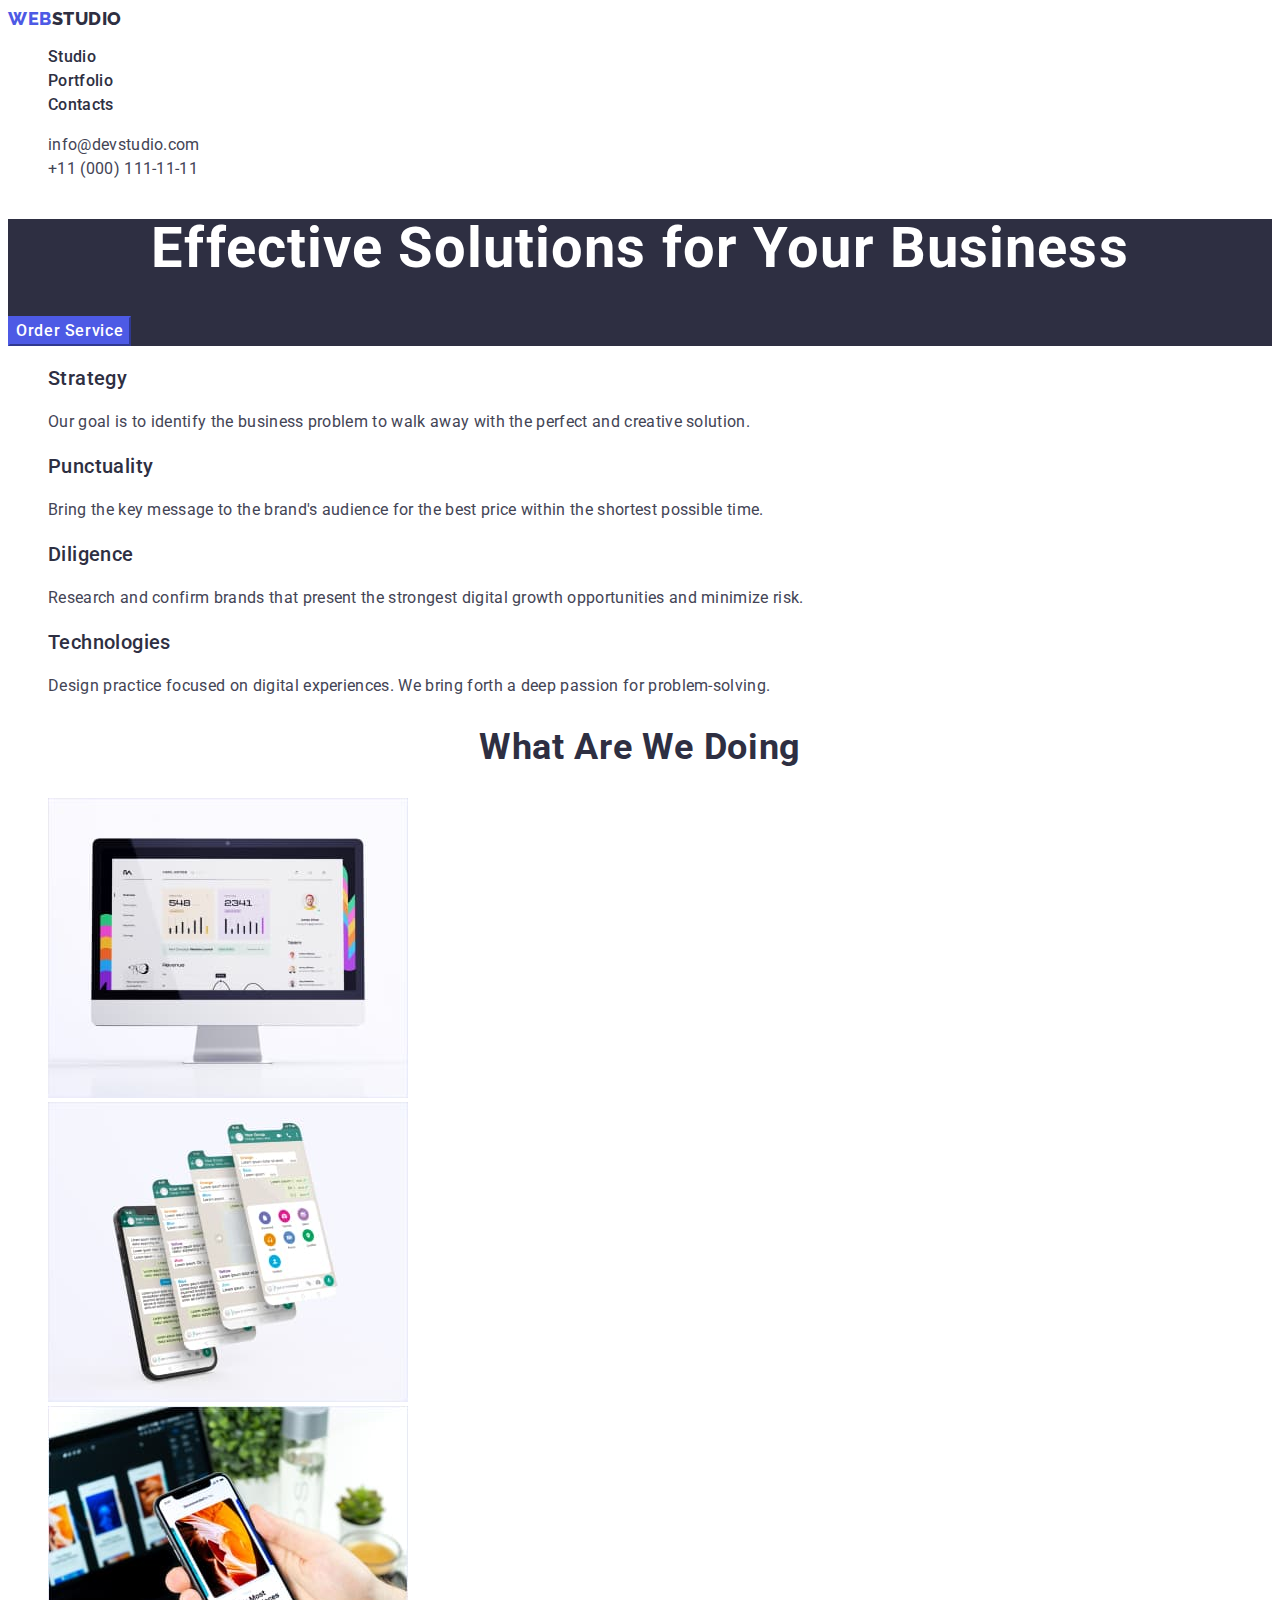
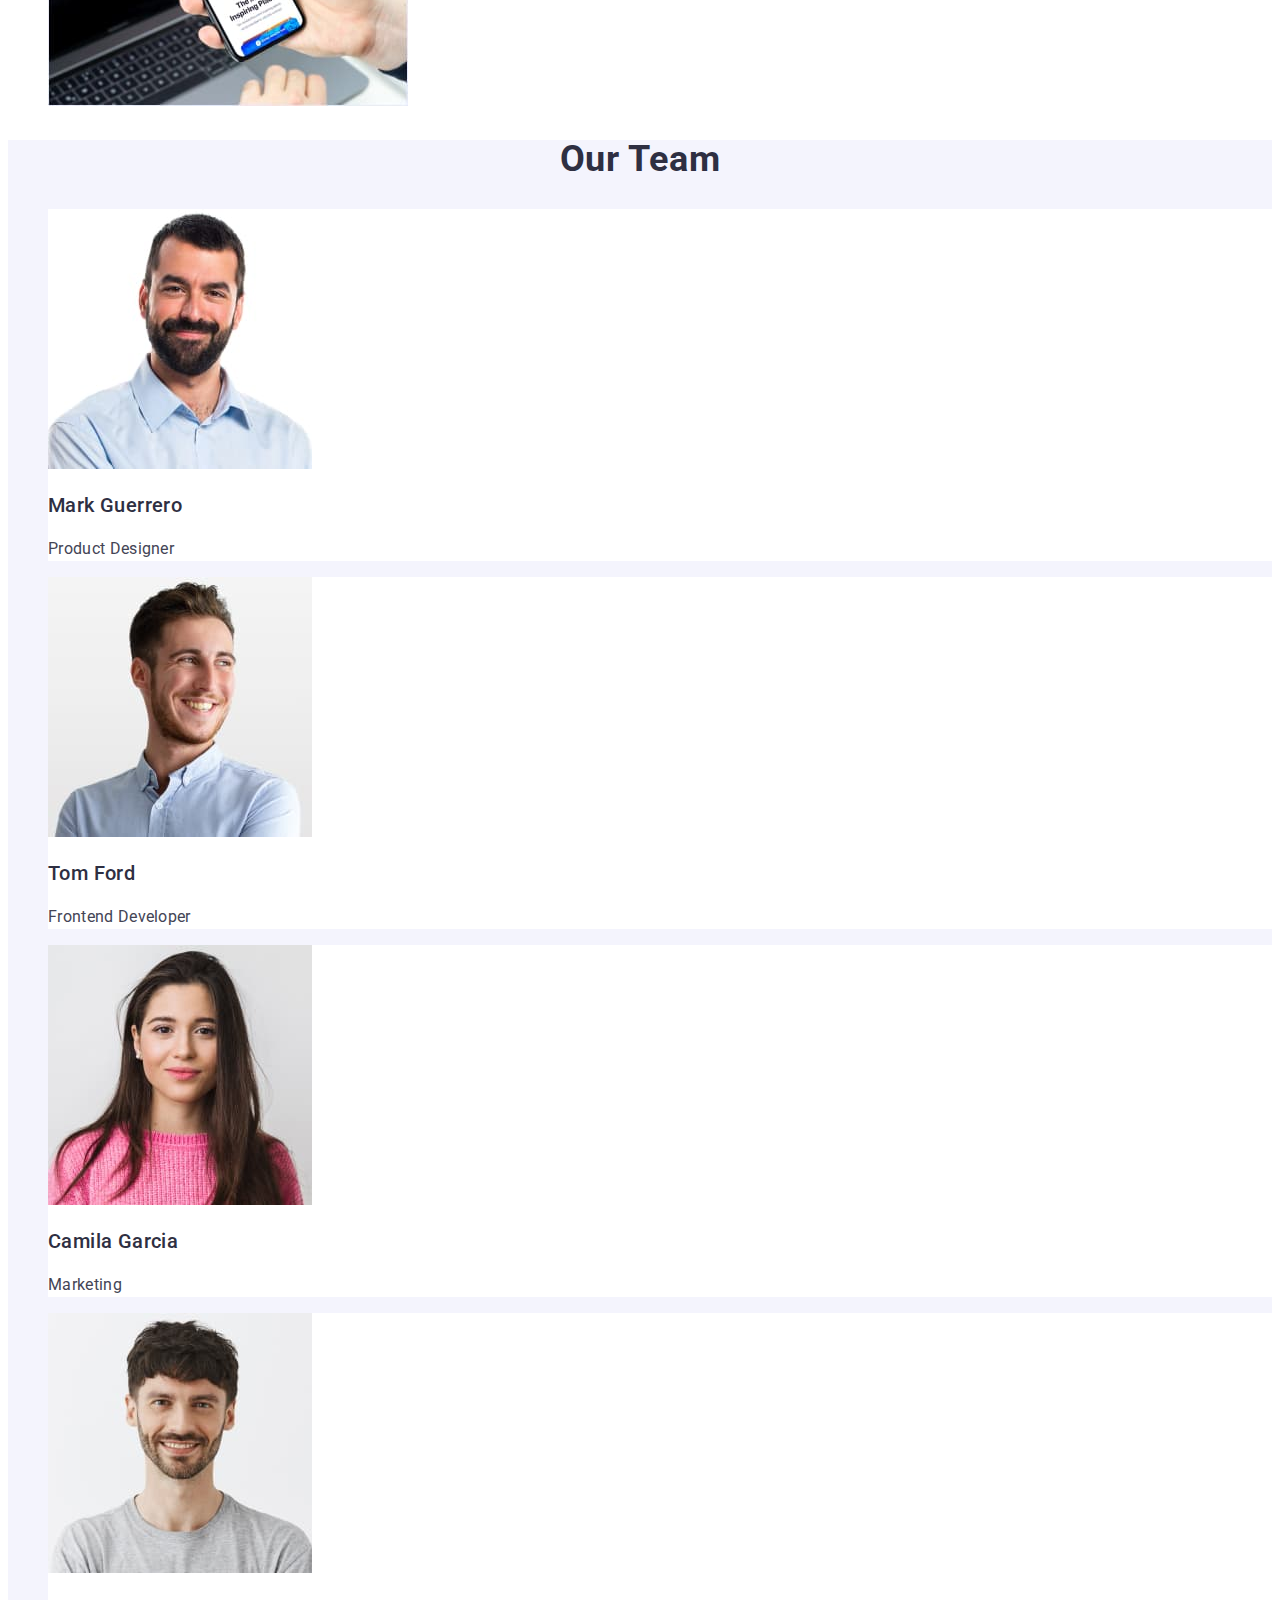
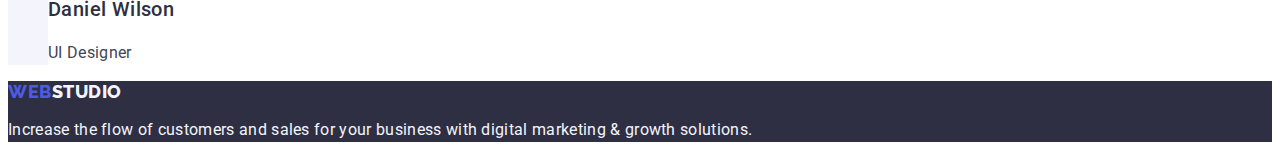
<file: index.html>
<!DOCTYPE html>
<html lang="en">
  <head>
    <meta charset="UTF-8" />
    <meta http-equiv="X-UA-Compatible" content="IE=edge" />
    <meta name="viewport" content="width=device-width, initial-scale=1.0" />
    <link rel="preconnect" href="https://fonts.googleapis.com" />
    <link rel="preconnect" href="https://fonts.gstatic.com" crossorigin />
    <link
      href="https://fonts.googleapis.com/css2?family=Raleway:wght@800&family=Roboto:wght@400;500;700;900&display=swap"
      rel="stylesheet"
    />
    <title>WebStudio</title>
    <link rel="stylesheet" href="./css/styles.css" />
  </head>

  <body>
    <header class="header">
      <nav class="header-nav">
        <a class="logo link" href="./index.html"
          >Web<span class="header-logo">Studio</span></a
        >
        <ul class="header-menu list">
          <li class="header-menu-item">
            <a class="header-menu-link link" href="./index.html">Studio</a>
          </li>
          <li class="header-menu-item">
            <a class="header-menu-link link" href="./portfolio.html"
              >Portfolio</a
            >
          </li>
          <li class="header-menu-item">
            <a class="header-menu-link link" href="">Contacts</a>
          </li>
        </ul>
      </nav>

      <address class="header-adr">
        <ul class="header-adr-list list">
          <li class="header-adr-item">
            <a class="header-adr-link link" href="mailto:info@devstudio.com"
              >info@devstudio.com</a
            >
          </li>
          <li class="header-adr-item">
            <a class="header-adr-link link" href="tel:+110001111111"
              >+11 (000) 111-11-11</a
            >
          </li>
        </ul>
      </address>
    </header>

    <main>
      <section class="hero">
        <h1 class="hero-title">Effective Solutions for Your Business</h1>
        <button class="hero-btn" type="button">Order Service</button>
      </section>

      <section class="choose">
        <h2 class="choose-title" hidden>Why choose us</h2>
        <ul class="choose-list list">
          <li class="choose-list-item">
            <h3 class="choose-list-title">Strategy</h3>
            <p class="choose-list-text">
              Our goal is to identify the business problem to walk away with the
              perfect and creative solution.
            </p>
          </li>
          <li class="choose-list-item">
            <h3 class="choose-list-title">Punctuality</h3>
            <p class="choose-list-text">
              Bring the key message to the brand's audience for the best price
              within the shortest possible time.
            </p>
          </li>
          <li class="choose-list-item">
            <h3 class="choose-list-title">Diligence</h3>
            <p class="choose-list-text">
              Research and confirm brands that present the strongest digital
              growth opportunities and minimize risk.
            </p>
          </li>
          <li class="choose-list-item">
            <h3 class="choose-list-title">Technologies</h3>
            <p class="choose-list-text">
              Design practice focused on digital experiences. We bring forth a
              deep passion for problem-solving.
            </p>
          </li>
        </ul>
      </section>

      <section class="product">
        <h2 class="product-title">What are we doing</h2>
        <ul class="product-list list">
          <li class="product-list-item">
            <img
              src="./images/wawd_1.jpg"
              alt="Web Site"
              width="360"
              height="300"
              class="product-list-img"
            />
          </li>
          <li class="product-list-item">
            <img
              src="./images/wawd_2.jpg"
              alt="Application"
              width="360"
              height="300"
              class="product-list-img"
            />
          </li>
          <li class="product-list-item">
            <img
              src="./images/wawd_3.jpg"
              alt="Design"
              width="360"
              height="300"
              class="product-list-img"
            />
          </li>
        </ul>
      </section>

      <section class="team">
        <h2 class="team-title">Our Team</h2>
        <ul class="team-list list">
          <li class="team-list-item">
            <img
              src="./images/ot_mark.jpg"
              alt="Mark Guerrero photo"
              width="264"
              height="260"
              class="team-list-img"
            />
            <h3 class="team-list-title">Mark Guerrero</h3>
            <p class="team-list-text">Product Designer</p>
          </li>
          <li class="team-list-item">
            <img
              src="./images/ot_tom.jpg"
              alt="Tom Ford photo"
              width="264"
              height="260"
              class="team-list-img"
            />
            <h3 class="team-list-title">Tom Ford</h3>
            <p class="team-list-text">Frontend Developer</p>
          </li>
          <li class="team-list-item">
            <img
              src="./images/ot_camila.jpg"
              alt="Camila Garcia photo"
              width="264"
              height="260"
              class="team-list-img"
            />
            <h3 class="team-list-title">Camila Garcia</h3>
            <p class="team-list-text">Marketing</p>
          </li>
          <li class="team-list-item">
            <img
              src="./images/ot_daniel.jpg"
              alt="Daniel Wilson photo"
              width="264"
              height="260"
              class="team-list-img"
            />
            <h3 class="team-list-title">Daniel Wilson</h3>
            <p class="team-list-text">UI Designer</p>
          </li>
        </ul>
      </section>
    </main>

    <footer class="footer">
      <a class="logo link" href="./index.html"
        >Web<span class="footer-logo">Studio</span></a
      >
      <p class="footer-text">
        Increase the flow of customers and sales for your business with digital
        marketing & growth solutions.
      </p>
    </footer>
  </body>
</html>
</file>
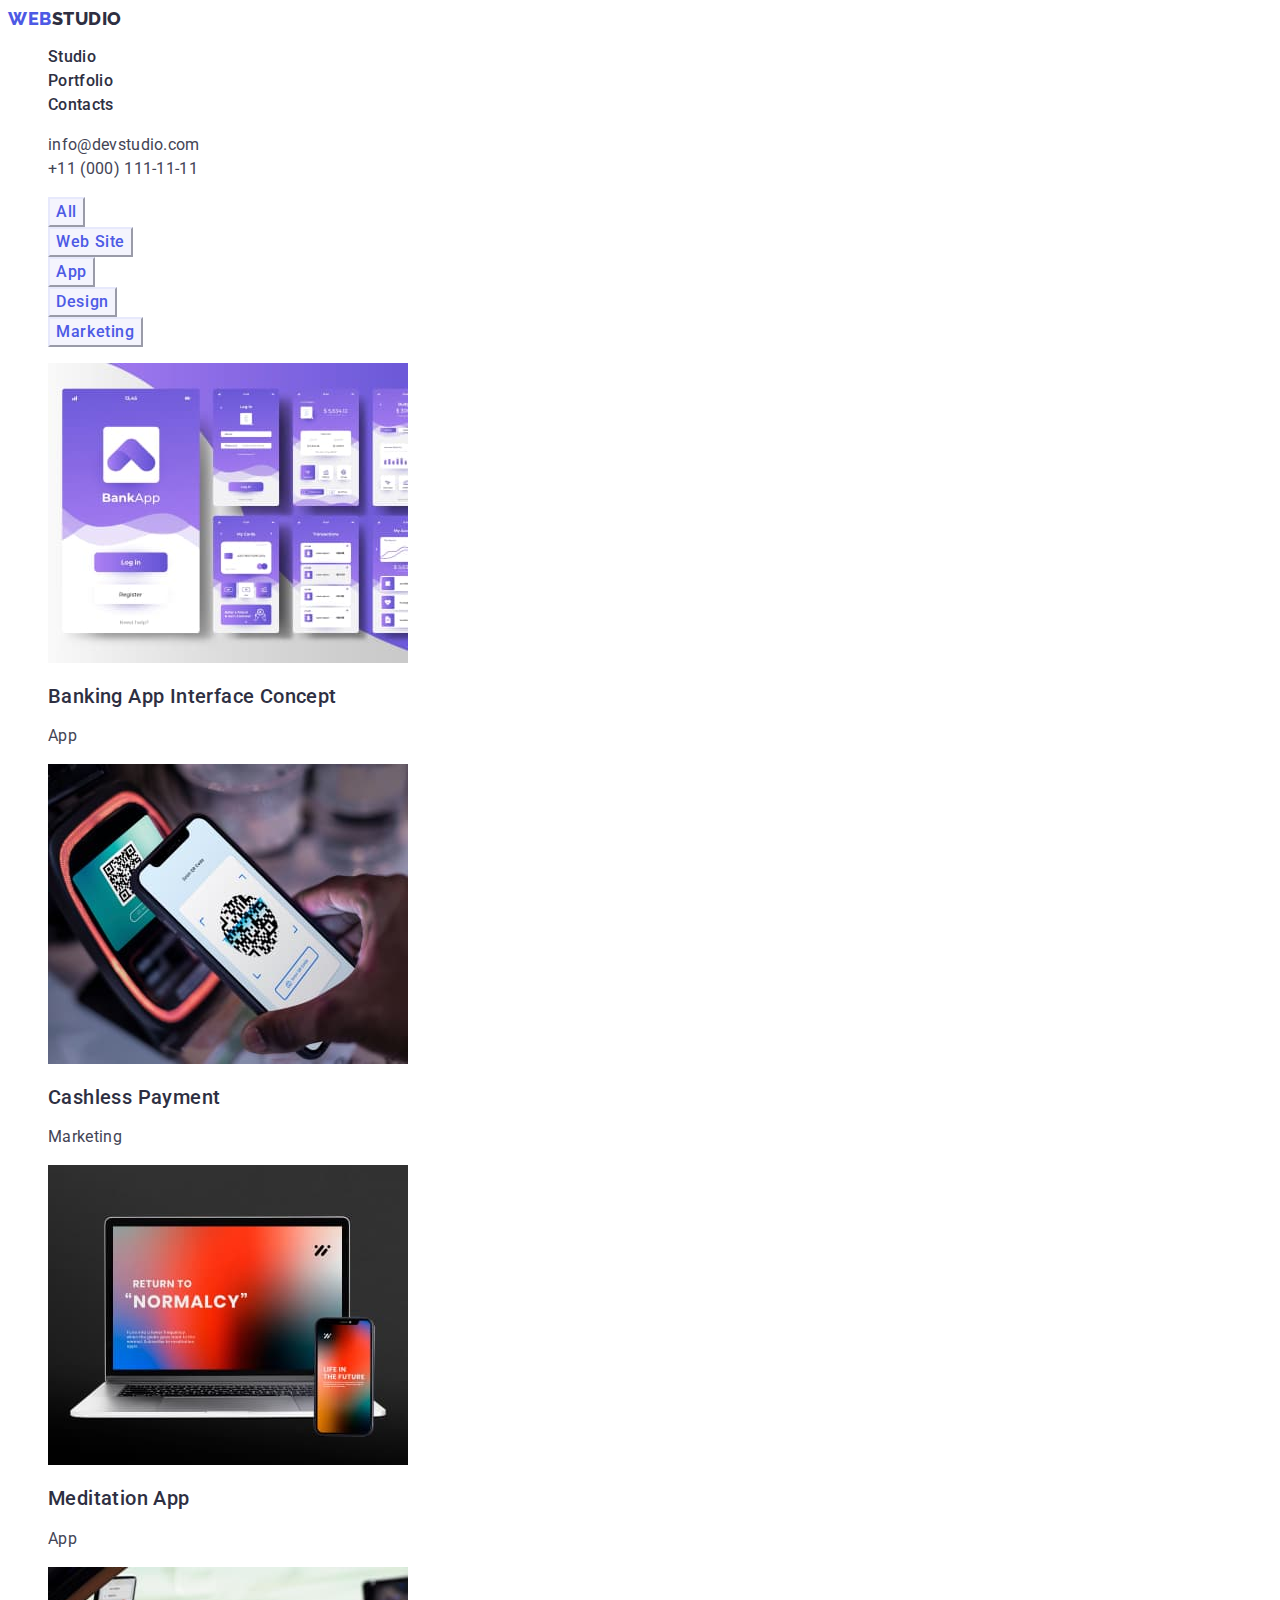
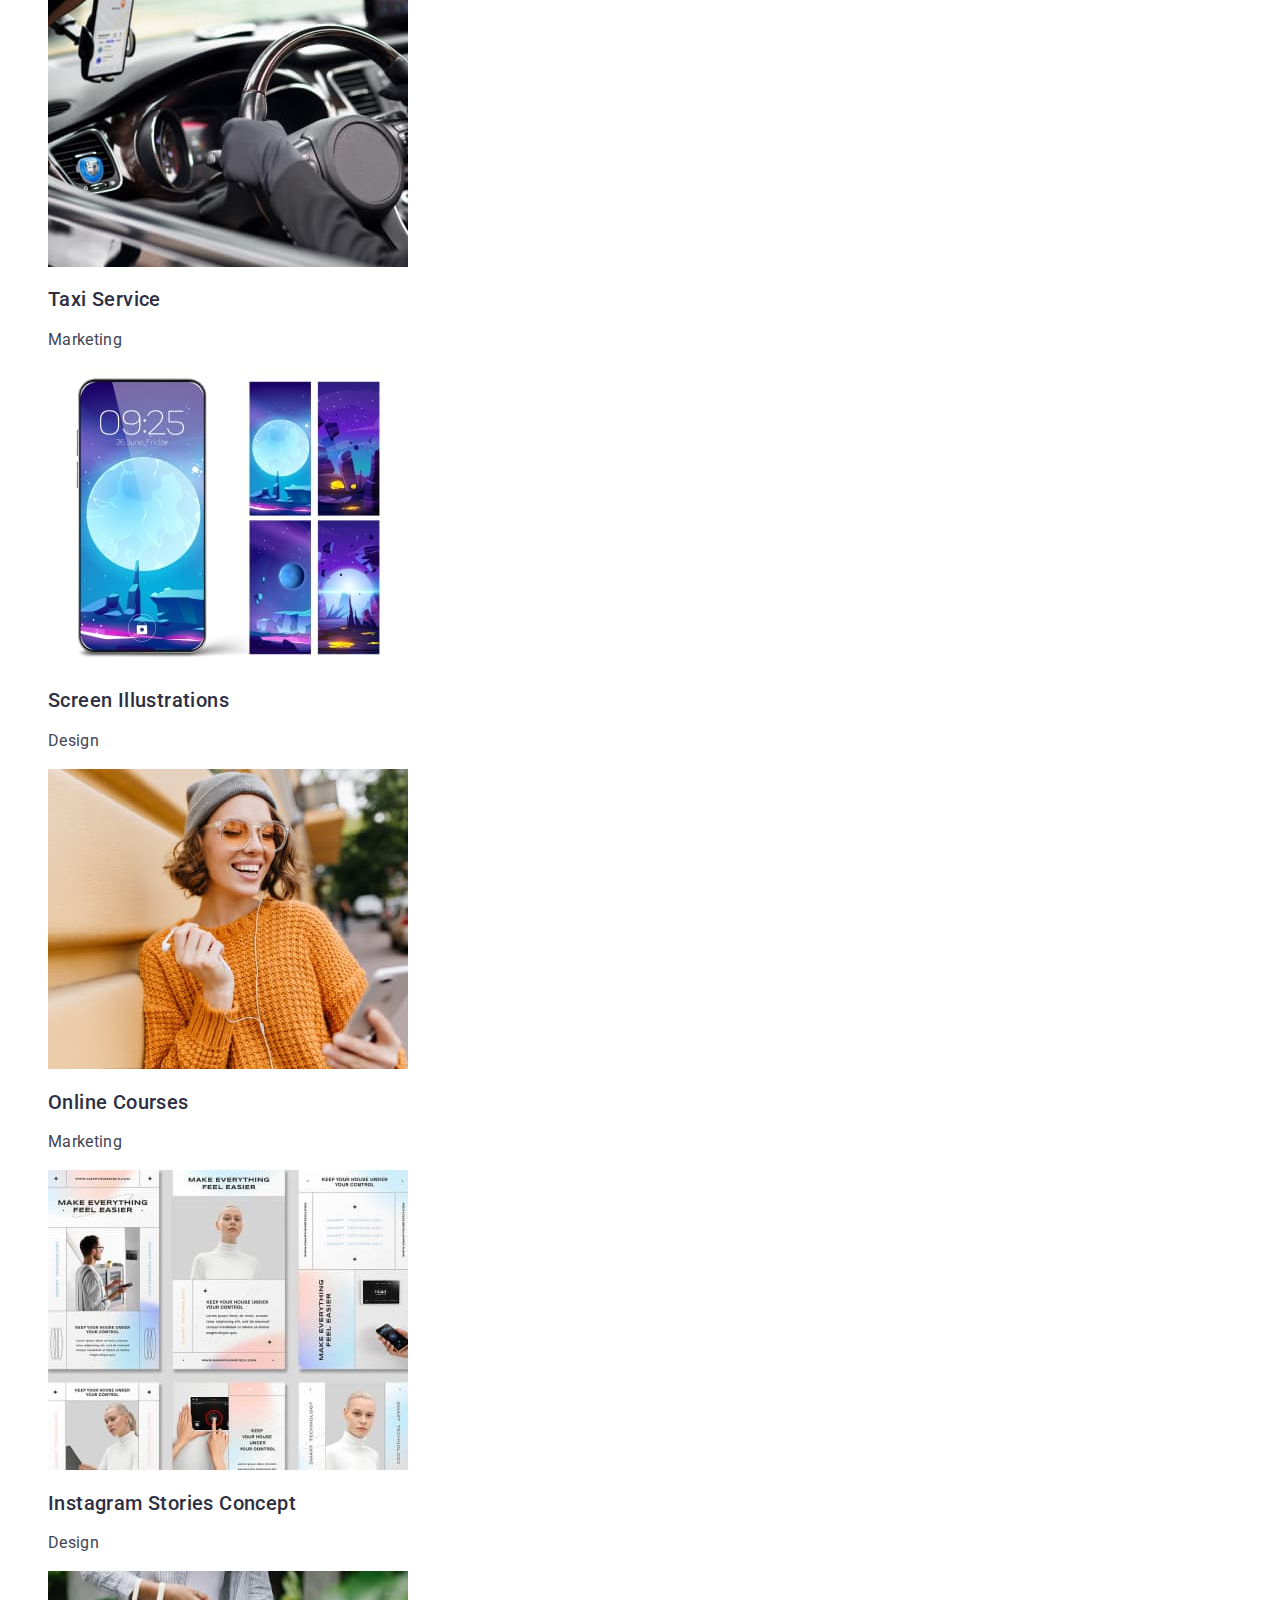
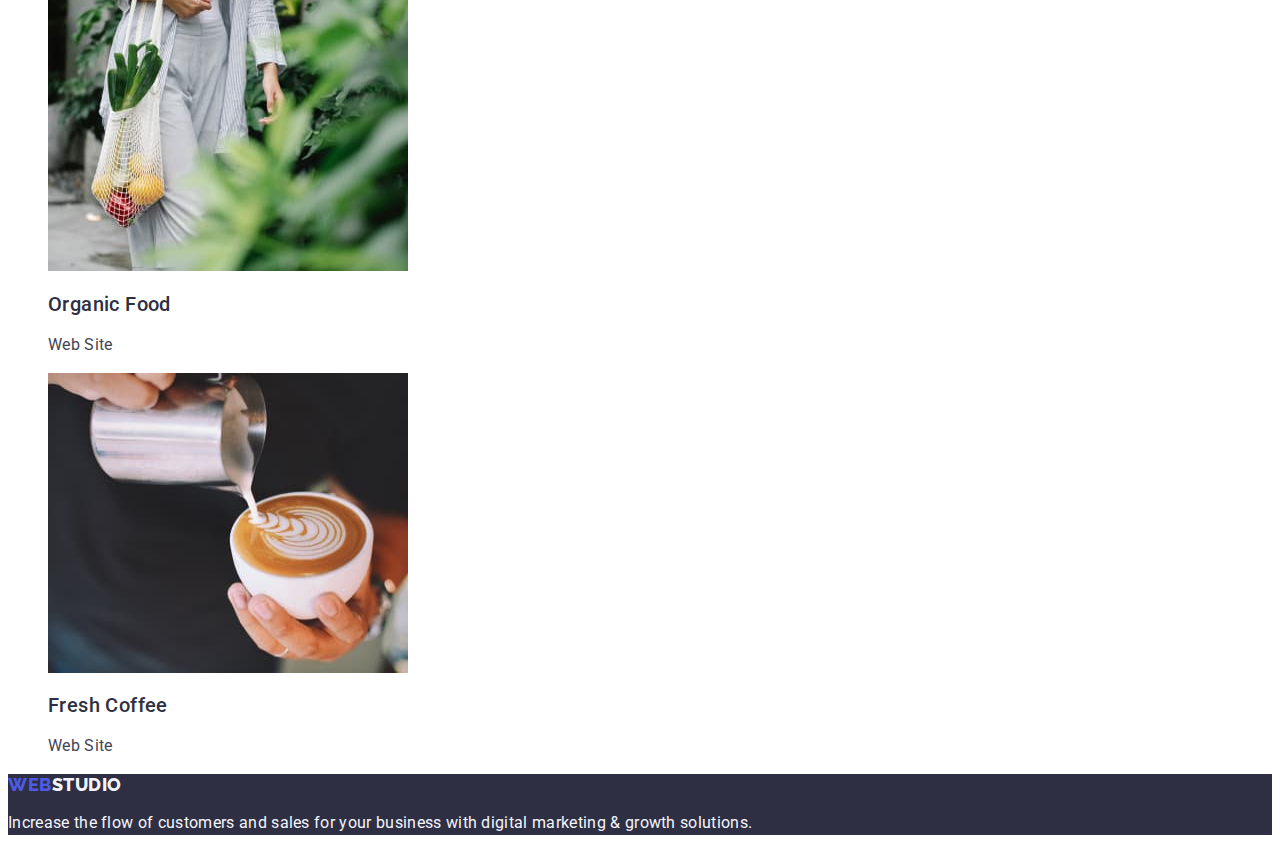
<file: portfolio.html>
<!DOCTYPE html>
<html lang="en">
  <head>
    <meta charset="UTF-8" />
    <meta http-equiv="X-UA-Compatible" content="IE=edge" />
    <meta name="viewport" content="width=device-width, initial-scale=1.0" />
    <link rel="preconnect" href="https://fonts.googleapis.com" />
    <link rel="preconnect" href="https://fonts.gstatic.com" crossorigin />
    <link
      href="https://fonts.googleapis.com/css2?family=Raleway:wght@800&family=Roboto:wght@400;500;700;900&display=swap"
      rel="stylesheet"
    />
    <title>WebStudio</title>
    <link rel="stylesheet" href="./css/styles.css" />
  </head>

  <body>
    <header class="header">
      <nav class="header-nav">
        <a class="logo link" href="./index.html"
          >Web<span class="header-logo">Studio</span></a
        >
        <ul class="header-menu list">
          <li class="header-menu-item">
            <a class="header-menu-link link" href="./index.html">Studio</a>
          </li>
          <li class="header-menu-item">
            <a class="header-menu-link link" href="./portfolio.html"
              >Portfolio</a
            >
          </li>
          <li class="header-menu-item">
            <a class="header-menu-link link" href="">Contacts</a>
          </li>
        </ul>
      </nav>

      <address class="header-adr">
        <ul class="header-adr-list list">
          <li class="header-adr-item">
            <a class="header-adr-link link" href="mailto:info@devstudio.com"
              >info@devstudio.com</a
            >
          </li>
          <li class="header-adr-item">
            <a class="header-adr-link link" href="tel:+110001111111"
              >+11 (000) 111-11-11</a
            >
          </li>
        </ul>
      </address>
    </header>

    <main>
      <section class="filter">
        <h1 hidden>Our Products</h1>
        <ul class="filter-menu list">
          <li class="filter-menu-item">
            <button class="filter-menu-btn" type="button">All</button>
          </li>
          <li class="filter-menu-item">
            <button class="filter-menu-btn" type="button">Web Site</button>
          </li>
          <li class="filter-menu-item">
            <button class="filter-menu-btn" type="button">App</button>
          </li>
          <li class="filter-menu-item">
            <button class="filter-menu-btn" type="button">Design</button>
          </li>
          <li class="filter-menu-item">
            <button class="filter-menu-btn" type="button">Marketing</button>
          </li>
        </ul>
        <ul class="filter-result list">
          <li class="filter-result-item">
            <a class="filter-result-link link" href=""
              ><img
                src="./images/op_banking.jpg"
                alt="Screenshots of Banking App Interface"
                width="360"
                height="300"
              />
              <h2 class="filter-result-title">Banking App Interface Concept</h2>
              <p class="filter-result-text">App</p></a
            >
          </li>
          <li class="filter-result-item">
            <a class="filter-result-link link" href=""
              ><img
                src="./images/op_payment.jpg"
                alt="Cashless payment by phone via qr-code"
                width="360"
                height="300"
              />
              <h2 class="filter-result-title">Cashless Payment</h2>
              <p class="filter-result-text">Marketing</p></a
            >
          </li>
          <li class="filter-result-item">
            <a class="filter-result-link link" href=""
              ><img
                src="./images/op_meditation.jpg"
                alt="Main page of Meditation App on laptop and phone"
                width="360"
                height="300"
              />
              <h2 class="filter-result-title">Meditation App</h2>
              <p class="filter-result-text">App</p></a
            >
          </li>
          <li class="filter-result-item">
            <a class="filter-result-link link" href=""
              ><img
                src="./images/op_taxi.jpg"
                alt="Taxi driver use navigation on phone"
                width="360"
                height="300"
              />
              <h2 class="filter-result-title">Taxi Service</h2>
              <p class="filter-result-text">Marketing</p></a
            >
          </li>
          <li class="filter-result-item">
            <a class="filter-result-link link" href=""
              ><img
                src="./images/op_screen.jpg"
                alt="Screenshots of wallpapers for phone"
                width="360"
                height="300"
              />
              <h2 class="filter-result-title">Screen Illustrations</h2>
              <p class="filter-result-text">Design</p></a
            >
          </li>
          <li class="filter-result-item">
            <a class="filter-result-link link" href=""
              ><img
                src="./images/op_courses.jpg"
                alt="Girl with phone and earphones"
                width="360"
                height="300"
              />
              <h2 class="filter-result-title">Online Courses</h2>
              <p class="filter-result-text">Marketing</p></a
            >
          </li>
          <li class="filter-result-item">
            <a class="filter-result-link link" href=""
              ><img
                src="./images/op_instagram.jpg"
                alt="Screenshots of new concept stories in Instagram"
                width="360"
                height="300"
              />
              <h2 class="filter-result-title">Instagram Stories Concept</h2>
              <p class="filter-result-text">Design</p></a
            >
          </li>
          <li class="filter-result-item">
            <a class="filter-result-link link" href=""
              ><img
                src="./images/op_org_food.jpg"
                alt="Woman with a bag of vegetables"
                width="360"
                height="300"
              />
              <h2 class="filter-result-title">Organic Food</h2>
              <p class="filter-result-text">Web Site</p></a
            >
          </li>
          <li class="filter-result-item">
            <a class="filter-result-link link" href=""
              ><img
                src="./images/op_coffee.jpg"
                alt="The barista prepares fresh coffee"
                width="360"
                height="300"
              />
              <h2 class="filter-result-title">Fresh Coffee</h2>
              <p class="filter-result-text">Web Site</p></a
            >
          </li>
        </ul>
      </section>
    </main>

    <footer class="footer">
      <a class="logo link" href="./index.html"
        >Web<span class="footer-logo">Studio</span></a
      >
      <p class="footer-text">
        Increase the flow of customers and sales for your business with digital
        marketing & growth solutions.
      </p>
    </footer>
  </body>
</html>
</file>
<file: css/styles.css>
:root {
  --color-dark: #2e2f42;
  --color-light: #f4f4fd;
  --color-text: #434455;
  --color-primary-brand: #4d5ae5;
  --color-pressed: #404bbf;
  --color-whitebg: #ffffff;
  --color-accent: #e7e9fc;
}

body {
  font-family: 'Roboto', sans-serif;
  font-size: 16px;
  color: var(--color-text);
  background-color: var(--color-whitebg);
}

.link {
  text-decoration: none;
}

.list {
  list-style-type: none;
}

.logo {
  font-family: 'Raleway', sans-serif;
  font-weight: 800;
  font-size: 18px;
  line-height: 1.17;
  letter-spacing: 0.03em;
  text-transform: uppercase;
  color: var(--color-primary-brand);
}

.header-logo {
  color: var(--color-dark);
}

.header-menu-link {
  font-weight: 500;
  line-height: 1.5;
  letter-spacing: 0.02em;
  color: var(--color-dark);
}

.header-menu-link:focus,
.header-menu-link:hover {
  color: var(--color-pressed);
}

.header-adr {
  font-style: normal;
}

.header-adr-link {
  line-height: 1.5;
  letter-spacing: 0.02em;
  color: currentColor;
}

.header-adr-link:hover,
.header-adr-link:focus {
  color: var(--color-pressed);
}

.hero {
  background-color: var(--color-dark);
}

.hero-title {
  font-size: 56px;
  line-height: 1.07;
  letter-spacing: 0.02em;
  text-align: center;
  color: var(--color-whitebg);
}

.hero-btn {
  font-family: inherit;
  font-weight: 500;
  font-size: 16px;
  line-height: 1.5;
  letter-spacing: 0.04em;
  background-color: var(--color-primary-brand);
  border-color: var(--color-primary-brand);
  color: var(--color-whitebg);
}

.hero-btn:hover,
.hero-btn:focus {
  background-color: var(--color-pressed);
  border-color: var(--color-pressed);
  cursor: pointer;
}

.choose-list-title {
  font-weight: 500;
  font-size: 20px;
  line-height: 1.2;
  letter-spacing: 0.02em;
  color: var(--color-dark);
}

.choose-list-text {
  line-height: 1.5;
  letter-spacing: 0.02em;
}

.product-title {
  font-size: 36px;
  line-height: 1.11;
  letter-spacing: 0.02em;
  text-align: center;
  text-transform: capitalize;
  color: var(--color-dark);
}

.team {
  background-color: var(--color-light);
}

.team-title {
  font-size: 36px;
  line-height: 1.11;
  letter-spacing: 0.02em;
  text-align: center;
  text-transform: capitalize;
  color: var(--color-dark);
}

.team-list-item {
  background-color: var(--color-whitebg);
}

.team-list-title {
  font-weight: 500;
  font-size: 20px;
  line-height: 1.2;
  letter-spacing: 0.02em;
  color: var(--color-dark);
}

.team-list-text {
  line-height: 1.5;
  letter-spacing: 0.02em;
}

.footer {
  background-color: var(--color-dark);
}

.footer-logo {
  color: var(--color-light);
}

.footer-text {
  line-height: 1.5;
  letter-spacing: 0.02em;
  color: var(--color-light);
}

/**-------------Portfolio--------------*/

.filter-menu-btn {
  font-family: inherit;
  font-weight: 500;
  font-size: 16px;
  line-height: 1.5;
  letter-spacing: 0.04em;
  color: var(--color-primary-brand);
  background-color: var(--color-light);
  border-color: var(--color-accent);
  cursor: pointer;
}

.filter-menu-btn:hover,
.filter-menu-btn:focus {
  color: var(--color-whitebg);
  background-color: var(--color-pressed);
  border-color: var(--color-pressed);
}

.filter-result-title {
  font-weight: 500;
  font-size: 20px;
  line-height: 1.2;
  letter-spacing: 0.02em;
  color: var(--color-dark);
}

.filter-result-text {
  line-height: 1.5;
  letter-spacing: 0.02em;
  color: var(--color-text);
}
</file>
